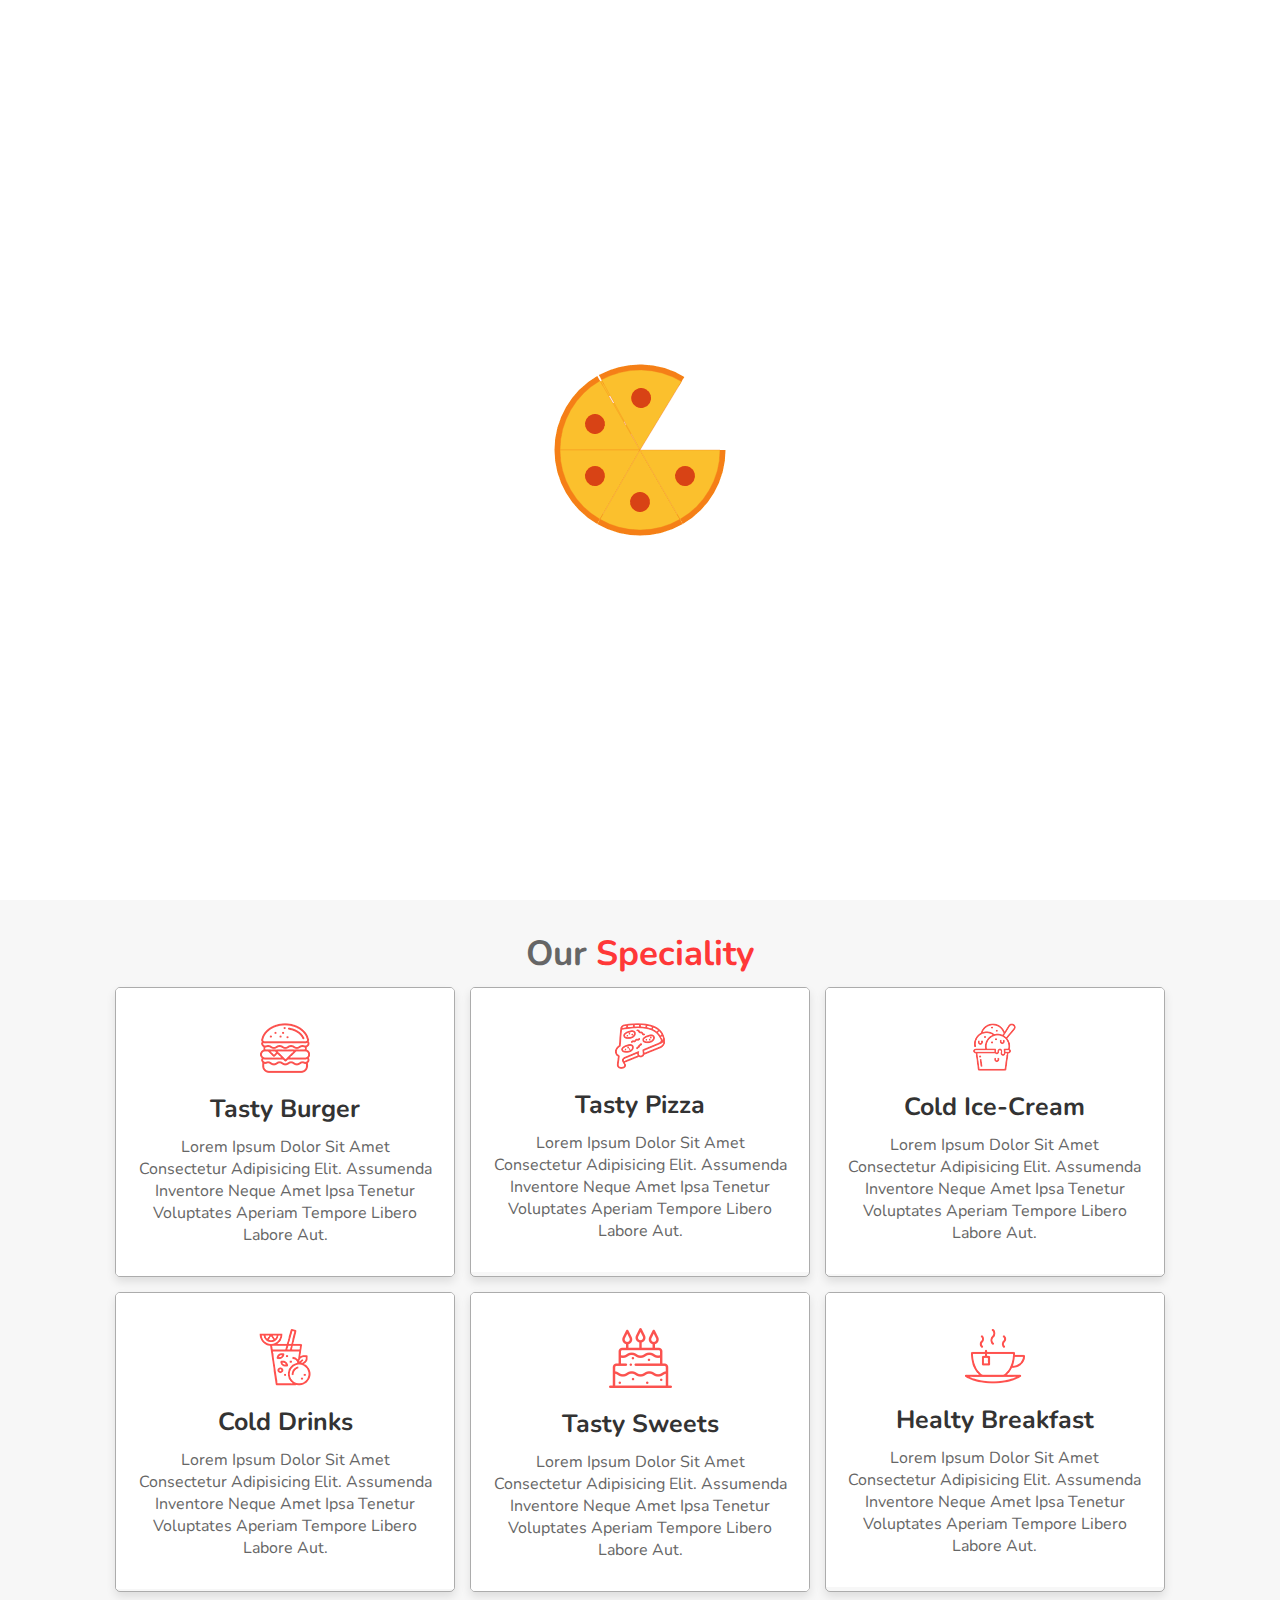
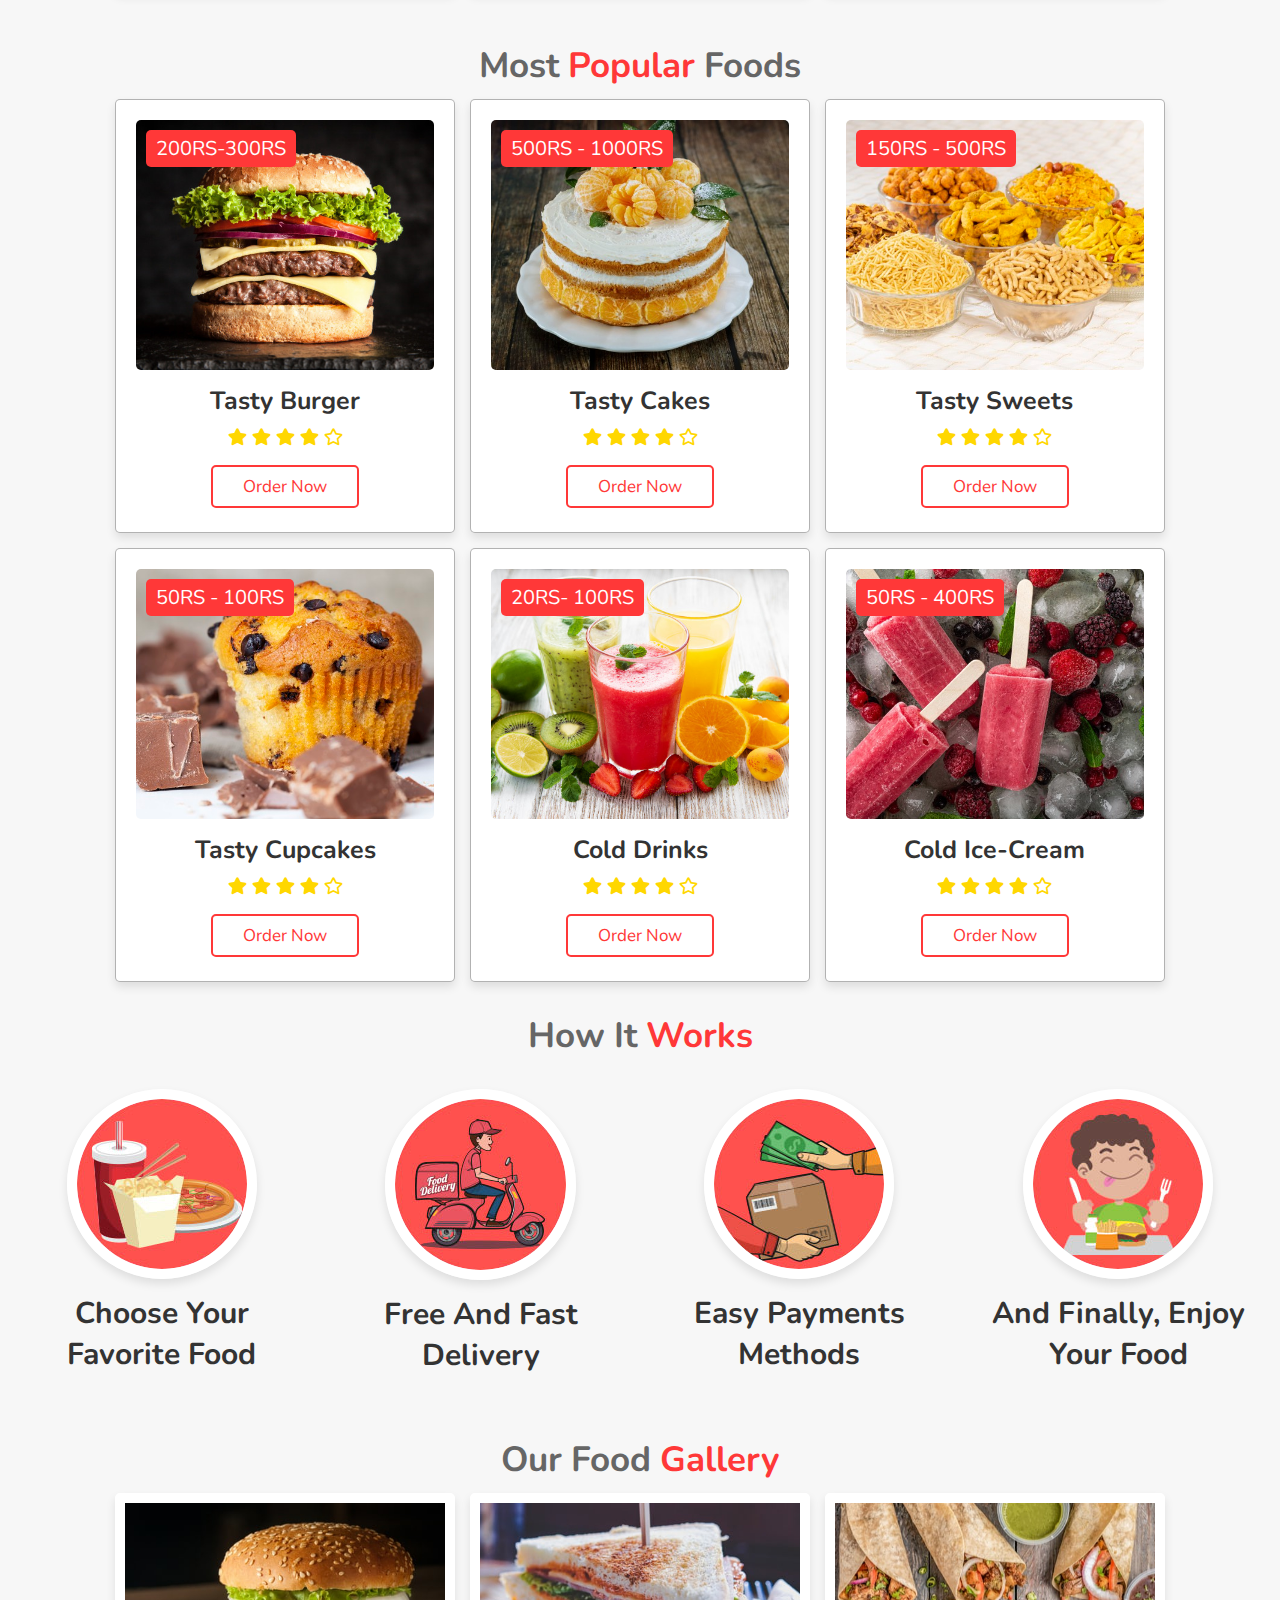
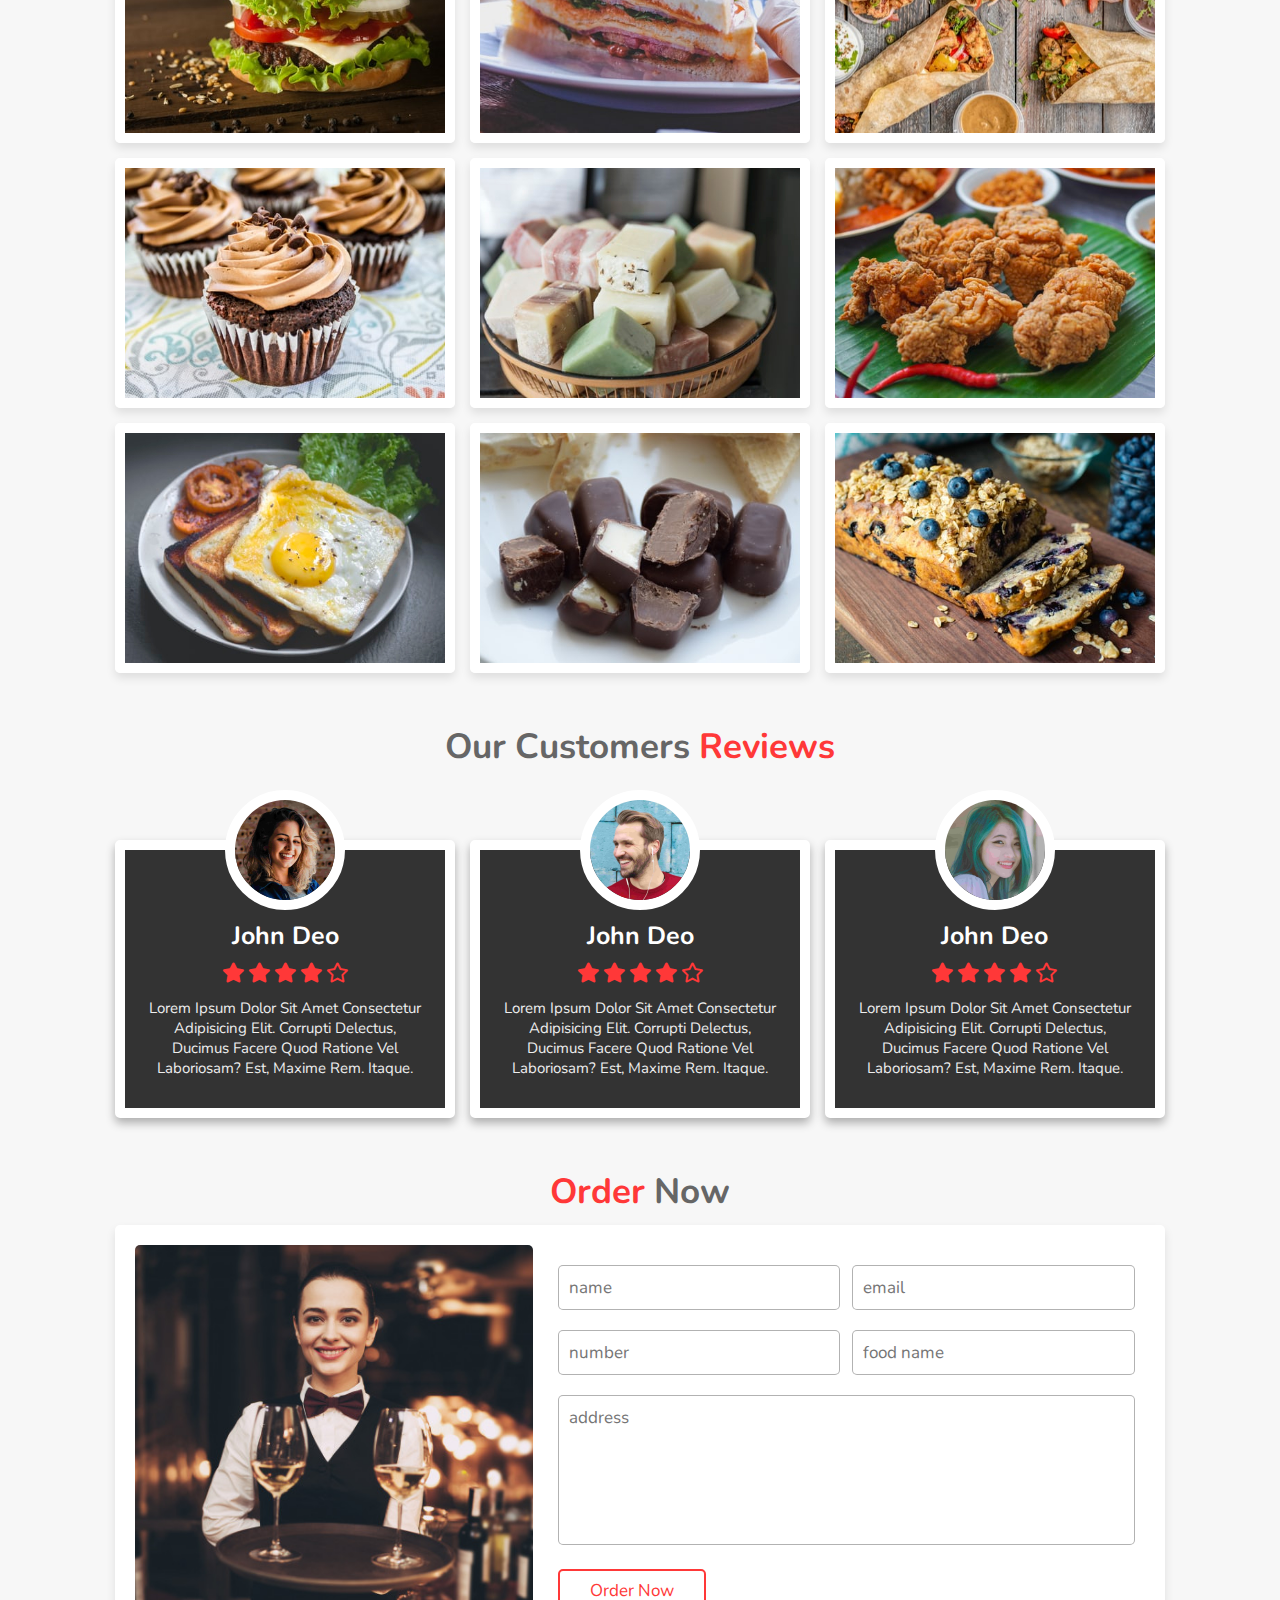
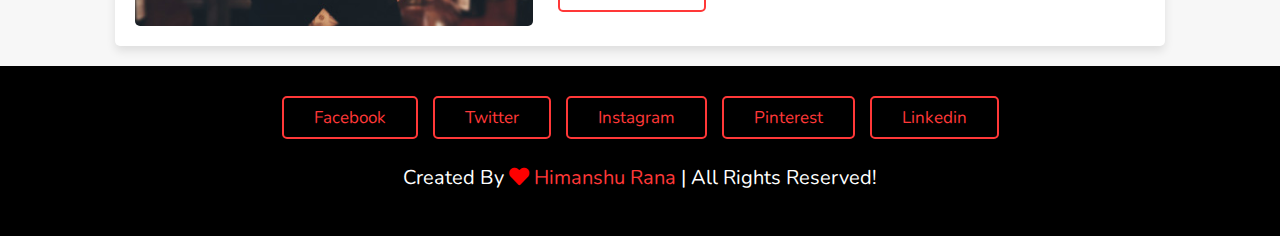
<file: index.html>
<!DOCTYPE html>
<html lang="en">
<head>
    <meta charset="UTF-8">
    <meta name="viewport" content="width=device-width, initial-scale=1.0">
    <title>Bhukkad </title>

    <!-- font awesome cdn link  -->
    <link rel="stylesheet" href="https://cdnjs.cloudflare.com/ajax/libs/font-awesome/5.15.3/css/all.min.css">

    <!-- custom css file link  -->
    <link rel="stylesheet" href="index.css">

</head>
<body>
    
<!-- header section starts  -->

<header>

    <a href="#" class="logo"><i class="fas fa-utensils"></i>food</a>

    <div id="menu-bar" class="fas fa-bars"></div>

    <nav class="navbar">
        <a href="#home">Home</a>
        <a href="#speciality">Quality</a>
        <a href="#popular">Famous</a>
        <a href="#gallery">Gallery</a>
        <a href="#review">Review</a>
        <a href="#order">Order</a>
    </nav>

</header>

<!-- header section ends -->

<!-- home section starts  -->

<section class="home" id="home">

    <div class="content">
        <h3>Delightful Food</h3>
      <p>Food, substance consisting essentially of protein, carbohydrate, fat, and other nutrients used in the body of 
          an organism to sustain growth and vital processes and to furnish energy.</p>
          
        <a href="#order" class="btn">order now</a>
    </div>

    <div class="image">
        <img src="images/dosa.png" alt="">
    </div>

</section>

<!-- home section ends -->

<!-- speciality section starts  -->

<section class="speciality" id="speciality">

    <h1 class="heading"> Our <span>speciality</span> </h1>

    <div class="box-container">

        <div class="box">
            <img class="image" src="images/s-img-1.jpg" alt="">
            <div class="content">
                <img src="images/s-1.png" alt="">
                <h3>Tasty burger</h3>
                <p>Lorem ipsum dolor sit amet consectetur adipisicing elit. Assumenda inventore neque amet ipsa tenetur voluptates aperiam tempore libero labore aut.</p>
            </div>
        </div>
        <div class="box">
            <img class="image" src="images/s-img-2.jpg" alt="">
            <div class="content">
                <img src="images/s-2.png" alt="">
                <h3>tasty pizza</h3>
                <p>Lorem ipsum dolor sit amet consectetur adipisicing elit. Assumenda inventore neque amet ipsa tenetur voluptates aperiam tempore libero labore aut.</p>
            </div>
        </div>
        <div class="box">
            <img class="image" src="images/s-img-3.jpg" alt="">
            <div class="content">
                <img src="images/s-3.png" alt="">
                <h3>cold ice-cream</h3>
                <p>Lorem ipsum dolor sit amet consectetur adipisicing elit. Assumenda inventore neque amet ipsa tenetur voluptates aperiam tempore libero labore aut.</p>
            </div>
        </div>
        <div class="box">
            <img class="image" src="images/s-img-4.jpg" alt="">
            <div class="content">
                <img src="images/s-4.png" alt="">
                <h3>cold drinks</h3>
                <p>Lorem ipsum dolor sit amet consectetur adipisicing elit. Assumenda inventore neque amet ipsa tenetur voluptates aperiam tempore libero labore aut.</p>
            </div>
        </div>
        <div class="box">
            <img class="image" src="images/s-img-5.jpg" alt="">
            <div class="content">
                <img src="images/s-5.png" alt="">
                <h3>tasty sweets</h3>
                <p>Lorem ipsum dolor sit amet consectetur adipisicing elit. Assumenda inventore neque amet ipsa tenetur voluptates aperiam tempore libero labore aut.</p>
            </div>
        </div>
        <div class="box">
            <img class="image" src="images/s-img-6.jpg" alt="">
            <div class="content">
                <img src="images/s-6.png" alt="">
                <h3>healty breakfast</h3>
                <p>Lorem ipsum dolor sit amet consectetur adipisicing elit. Assumenda inventore neque amet ipsa tenetur voluptates aperiam tempore libero labore aut.</p>
            </div>
        </div>

    </div>

</section>

<!-- speciality section ends -->

<!-- popular section starts  -->

<section class="popular" id="popular">

    <h1 class="heading"> most <span>popular</span> foods </h1>

    <div class="box-container">

        <div class="box">
            <span class="price"> 200RS-300RS</span>
            <img src="images/p-1.jpg" alt="">
            <h3>tasty burger</h3>
            <div class="stars">
                <i class="fas fa-star"></i>
                <i class="fas fa-star"></i>
                <i class="fas fa-star"></i>
                <i class="fas fa-star"></i>
                <i class="far fa-star"></i>
            </div>
            <a href="#" class="btn">order now</a>
        </div>
        <div class="box">
            <span class="price"> 500RS - 1000RS </span>
            <img src="images/p-2.jpg" alt="">
            <h3>tasty cakes</h3>
            <div class="stars">
                <i class="fas fa-star"></i>
                <i class="fas fa-star"></i>
                <i class="fas fa-star"></i>
                <i class="fas fa-star"></i>
                <i class="far fa-star"></i>
            </div>
            <a href="#" class="btn">order now</a>
        </div>
        <div class="box">
            <span class="price"> 150RS - 500RS </span>
            <img src="images/p-3.jpg" alt="">
            <h3>tasty sweets</h3>
            <div class="stars">
                <i class="fas fa-star"></i>
                <i class="fas fa-star"></i>
                <i class="fas fa-star"></i>
                <i class="fas fa-star"></i>
                <i class="far fa-star"></i>
            </div>
            <a href="#" class="btn">order now</a>
        </div>
        <div class="box">
            <span class="price"> 50RS - 100RS </span>
            <img src="images/p-4.jpg" alt="">
            <h3>tasty cupcakes</h3>
            <div class="stars">
                <i class="fas fa-star"></i>
                <i class="fas fa-star"></i>
                <i class="fas fa-star"></i>
                <i class="fas fa-star"></i>
                <i class="far fa-star"></i>
            </div>
            <a href="#" class="btn">order now</a>
        </div>
        <div class="box">
            <span class="price"> 20RS- 100RS </span>
            <img src="images/p-5.jpg" alt="">
            <h3>cold drinks</h3>
            <div class="stars">
                <i class="fas fa-star"></i>
                <i class="fas fa-star"></i>
                <i class="fas fa-star"></i>
                <i class="fas fa-star"></i>
                <i class="far fa-star"></i>
            </div>
            <a href="#" class="btn">order now</a>
        </div>
        <div class="box">
            <span class="price"> 50RS - 400RS</span>
            <img src="images/p-6.jpg" alt="">
            <h3>cold ice-cream</h3>
            <div class="stars">
                <i class="fas fa-star"></i>
                <i class="fas fa-star"></i>
                <i class="fas fa-star"></i>
                <i class="fas fa-star"></i>
                <i class="far fa-star"></i>
            </div>
            <a href="#" class="btn">order now</a>
        </div>

    </div>

</section>

<!-- popular section ends -->

<!-- steps section starts  -->

<div class="step-container">

    <h1 class="heading">how it <span>works</span></h1>

    <section class="steps">

        <div class="box">
            <img src="images/step-1.jpg" alt="">
            <h3>choose your favorite food</h3>
        </div>
        <div class="box">
            <img src="images/step-2.jpg" alt="">
            <h3>free and fast delivery</h3>
        </div>
        <div class="box">
            <img src="images/step-3.jpg" alt="">
            <h3>easy payments methods</h3>
        </div>
        <div class="box">
            <img src="images/step-4.jpg" alt="">
            <h3>and finally, enjoy your food</h3>
        </div>
    
    </section>

</div>

<!-- steps section ends -->

<!-- gallery section starts  -->

<section class="gallery" id="gallery">

    <h1 class="heading"> our food <span> gallery </span> </h1>

    <div class="box-container">

        <div class="box">
            <img src="images/g-1.jpg" alt="">
            <div class="content">
                <h3>tasty food</h3>
                <p>Lorem ipsum dolor sit, amet consectetur adipisicing elit. Deleniti, ipsum.</p>
                <a href="#" class="btn">ordern now</a>
            </div>
        </div>
        <div class="box">
            <img src="images/g-2.jpg" alt="">
            <div class="content">
                <h3>tasty food</h3>
                <p>Lorem ipsum dolor sit, amet consectetur adipisicing elit. Deleniti, ipsum.</p>
                <a href="#" class="btn">ordern now</a>
            </div>
        </div>
        <div class="box">
            <img src="images/g-3.jpg" alt="">
            <div class="content">
                <h3>tasty food</h3>
                <p>Lorem ipsum dolor sit, amet consectetur adipisicing elit. Deleniti, ipsum.</p>
                <a href="#" class="btn">ordern now</a>
            </div>
        </div>
        <div class="box">
            <img src="images/g-4.jpg" alt="">
            <div class="content">
                <h3>tasty food</h3>
                <p>Lorem ipsum dolor sit, amet consectetur adipisicing elit. Deleniti, ipsum.</p>
                <a href="#" class="btn">ordern now</a>
            </div>
        </div>
        <div class="box">
            <img src="images/g-5.jpg" alt="">
            <div class="content">
                <h3>tasty food</h3>
                <p>Lorem ipsum dolor sit, amet consectetur adipisicing elit. Deleniti, ipsum.</p>
                <a href="#" class="btn">ordern now</a>
            </div>
        </div>
        <div class="box">
            <img src="images/g-6.jpg" alt="">
            <div class="content">
                <h3>tasty food</h3>
                <p>Lorem ipsum dolor sit, amet consectetur adipisicing elit. Deleniti, ipsum.</p>
                <a href="#" class="btn">ordern now</a>
            </div>
        </div>
        <div class="box">
            <img src="images/g-7.jpg" alt="">
            <div class="content">
                <h3>tasty food</h3>
                <p>Lorem ipsum dolor sit, amet consectetur adipisicing elit. Deleniti, ipsum.</p>
                <a href="#" class="btn">ordern now</a>
            </div>
        </div>
        <div class="box">
            <img src="images/g-8.jpg" alt="">
            <div class="content">
                <h3>tasty food</h3>
                <p>Lorem ipsum dolor sit, amet consectetur adipisicing elit. Deleniti, ipsum.</p>
                <a href="#" class="btn">ordern now</a>
            </div>
        </div>
        <div class="box">
            <img src="images/g-9.jpg" alt="">
            <div class="content">
                <h3>tasty food</h3>
                <p>Lorem ipsum dolor sit, amet consectetur adipisicing elit. Deleniti, ipsum.</p>
                <a href="#" class="btn">ordern now</a>
            </div>
        </div>

    </div>

</section>

<!-- gallery section ends -->

<!-- review section starts  -->

<section class="review" id="review">

    <h1 class="heading"> our customers <span>reviews</span> </h1>

    <div class="box-container">

        <div class="box">
            <img src="images/pic1.png" alt="">
            <h3>john deo</h3>
            <div class="stars">
                <i class="fas fa-star"></i>
                <i class="fas fa-star"></i>
                <i class="fas fa-star"></i>
                <i class="fas fa-star"></i>
                <i class="far fa-star"></i>
            </div>
            <p>Lorem ipsum dolor sit amet consectetur adipisicing elit. Corrupti delectus, ducimus facere quod ratione vel laboriosam? Est, maxime rem. Itaque.</p>
        </div>
        <div class="box">
            <img src="images/pic2.png" alt="">
            <h3>john deo</h3>
            <div class="stars">
                <i class="fas fa-star"></i>
                <i class="fas fa-star"></i>
                <i class="fas fa-star"></i>
                <i class="fas fa-star"></i>
                <i class="far fa-star"></i>
            </div>
            <p>Lorem ipsum dolor sit amet consectetur adipisicing elit. Corrupti delectus, ducimus facere quod ratione vel laboriosam? Est, maxime rem. Itaque.</p>
        </div>
        <div class="box">
            <img src="images/pic3.png" alt="">
            <h3>john deo</h3>
            <div class="stars">
                <i class="fas fa-star"></i>
                <i class="fas fa-star"></i>
                <i class="fas fa-star"></i>
                <i class="fas fa-star"></i>
                <i class="far fa-star"></i>
            </div>
            <p>Lorem ipsum dolor sit amet consectetur adipisicing elit. Corrupti delectus, ducimus facere quod ratione vel laboriosam? Est, maxime rem. Itaque.</p>
        </div>

    </div>

</section>

<!-- review section ends -->

<!-- order section starts  -->

<section class="order" id="order">

    <h1 class="heading"> <span>order</span> now </h1>

    <div class="row">
        
        <div class="image">
            <img src="images/order-img.jpg" alt="">
        </div>

        <form action="">

            <div class="inputBox">
                <input type="text" placeholder="name">
                <input type="email" placeholder="email">
            </div>

            <div class="inputBox">
                <input type="number" placeholder="number">
                <input type="text" placeholder="food name">
            </div>

            <textarea placeholder="address" name="" id="" cols="30" rows="10"></textarea>

            <a href="order.html" class="btn">Order Now</a>

        </form>

    </div>

</section>

<!-- order section ends -->

<!-- footer section  -->

<section class="footer">

    <div class="share">
        <a href="https://www.facebook.com/" class="btn">facebook</a>
        <a href="https://twitter.com/" class="btn" target="blank">twitter</a>
        <a href="https://instagram.com" class="btn" target="blank">instagram</a>
        <a href="#" class="btn" target="blank">pinterest</a>
        <a href="https://linkedin.com" class="btn" target="blank">linkedin</a>
    </div>

    <h1 class="credit"> created by <i class="fa fa-heart" aria-hidden="true" style="color:red;"></i> <span> Himanshu Rana</span> | all rights reserved! </h1>

</section>

<!-- scroll top button  -->
<a href="#home" class="fas fa-angle-up" id="scroll-top"></a>

<!-- loader  -->
<div class="loader-container">
    <img src="images/loader.gif" alt="">
</div>

<!-- custom js file link  -->
<script src="index.js"></script>


</body>
</html>
</file>
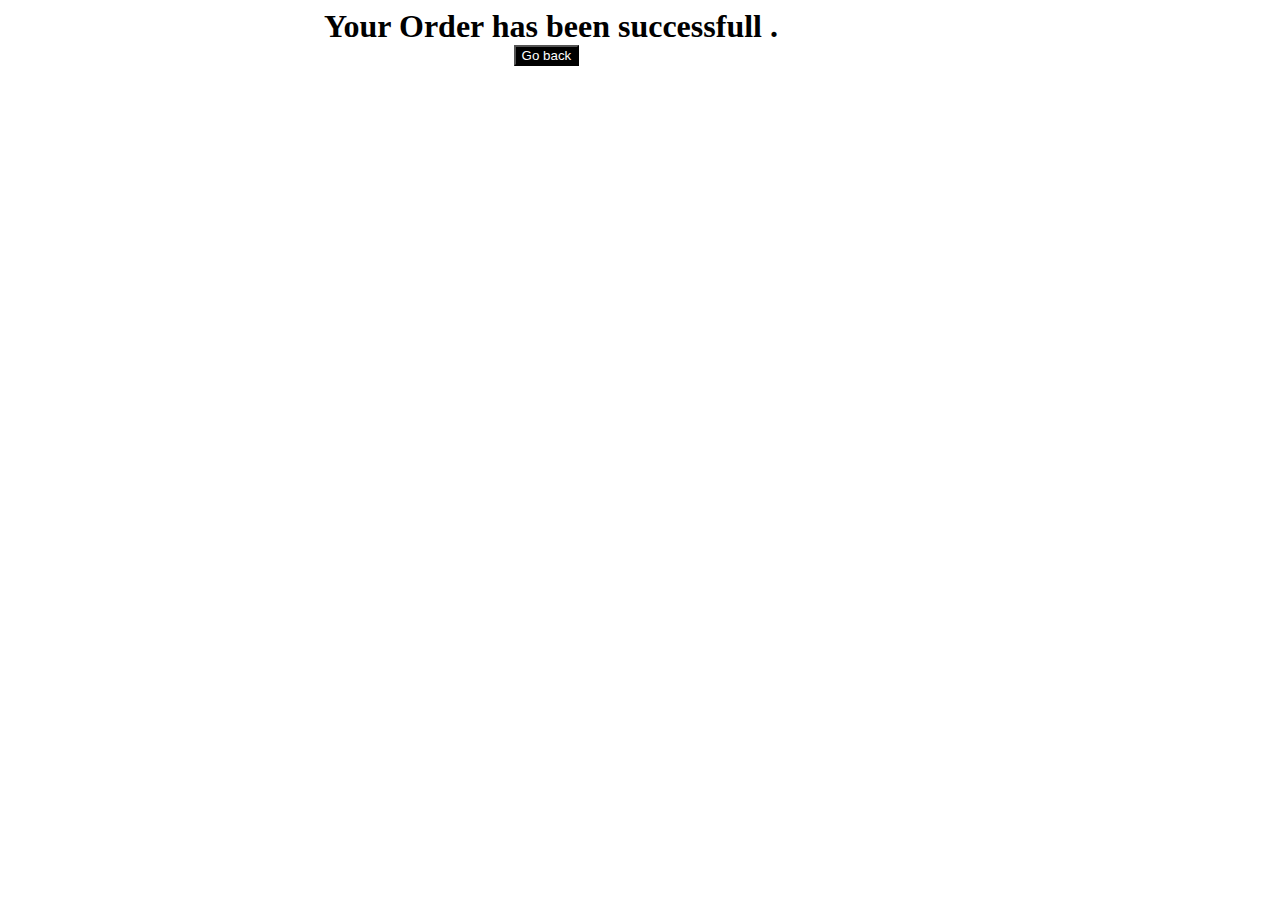
<file: order.html>
<!DOCTYPE html>
<html lang="en">
<head>
    <meta charset="UTF-8">
    <meta http-equiv="X-UA-Compatible" content="IE=edge">
    <meta name="viewport" content="width=device-width, initial-scale=1.0">
    <title>order page</title>
</head>
<body>
    <h1 style="margin:0% 25%;" >
   
        Your Order has been successfull .
    </h1>
    <a href="index.html"  style="margin: 10% 40%; "><button style=" background-color:black;color:white;">
        Go back 
    </button></a>
</body>
</html>
</file>
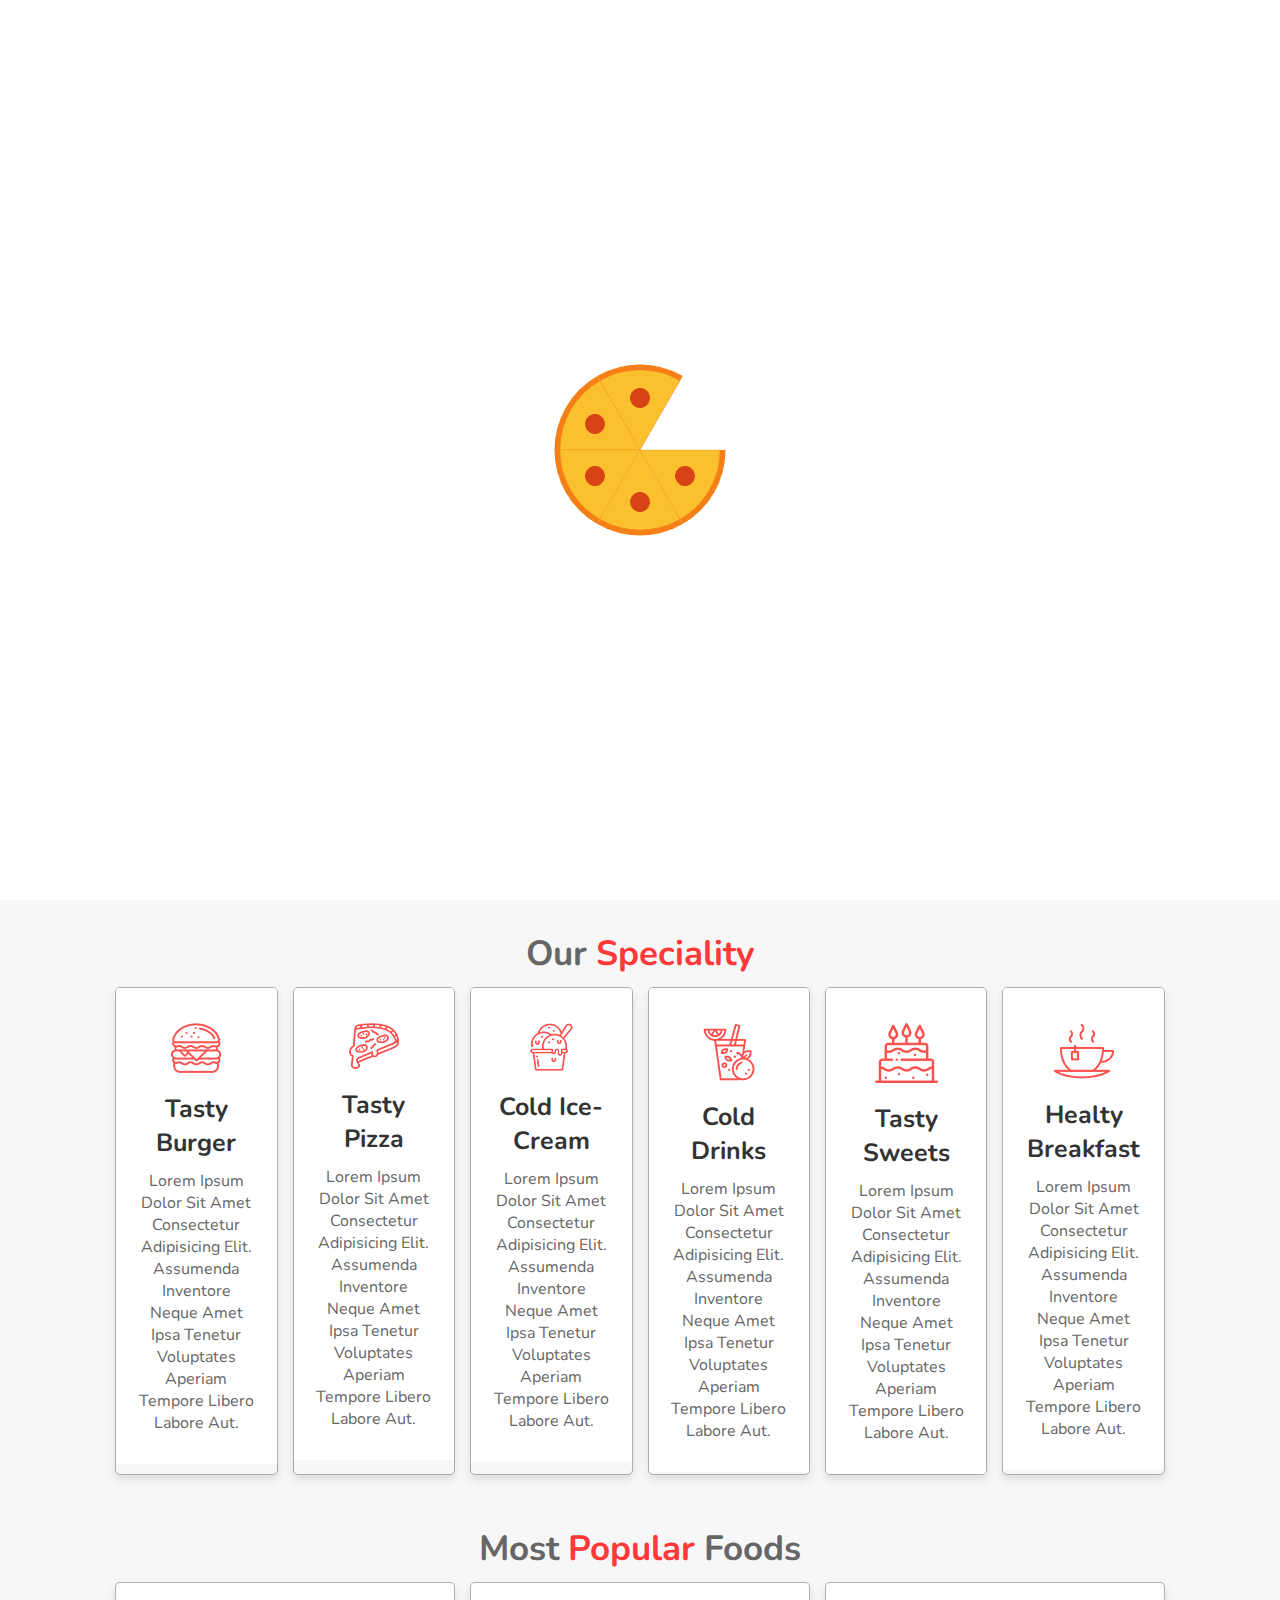
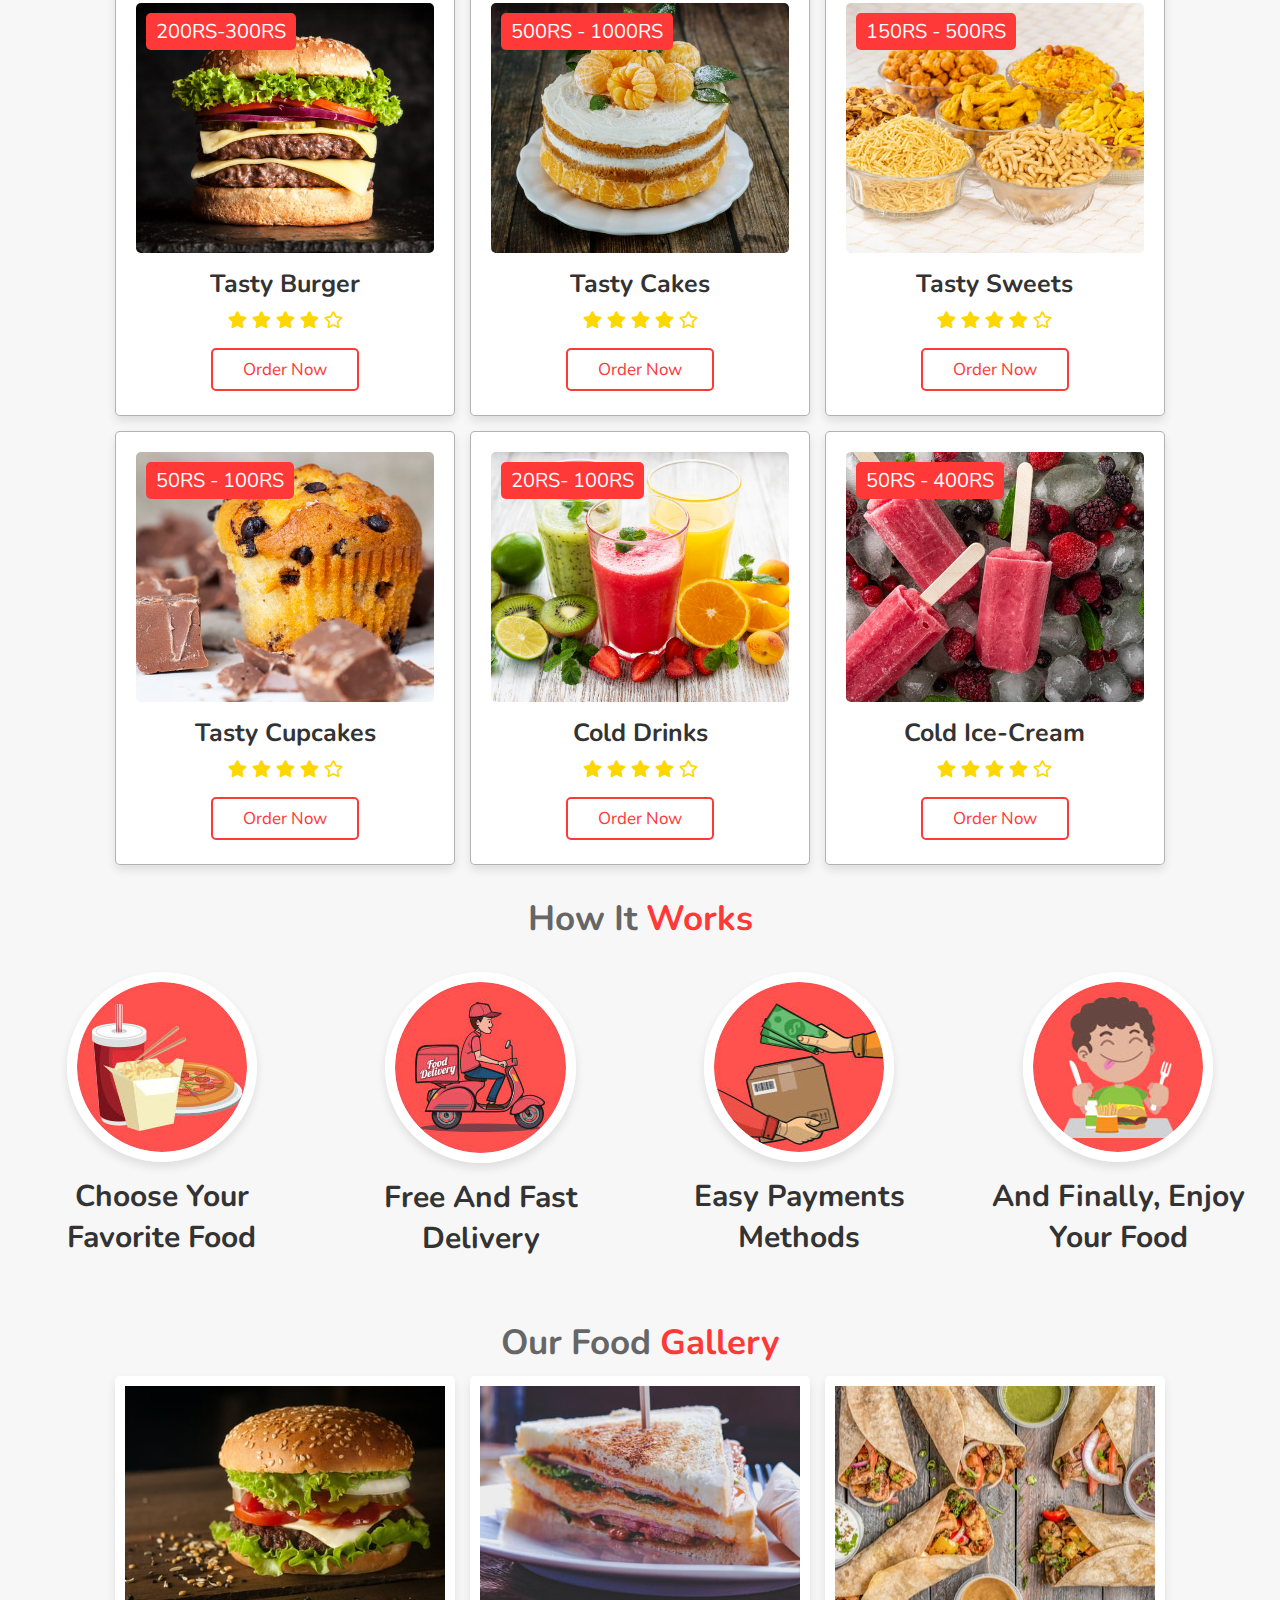
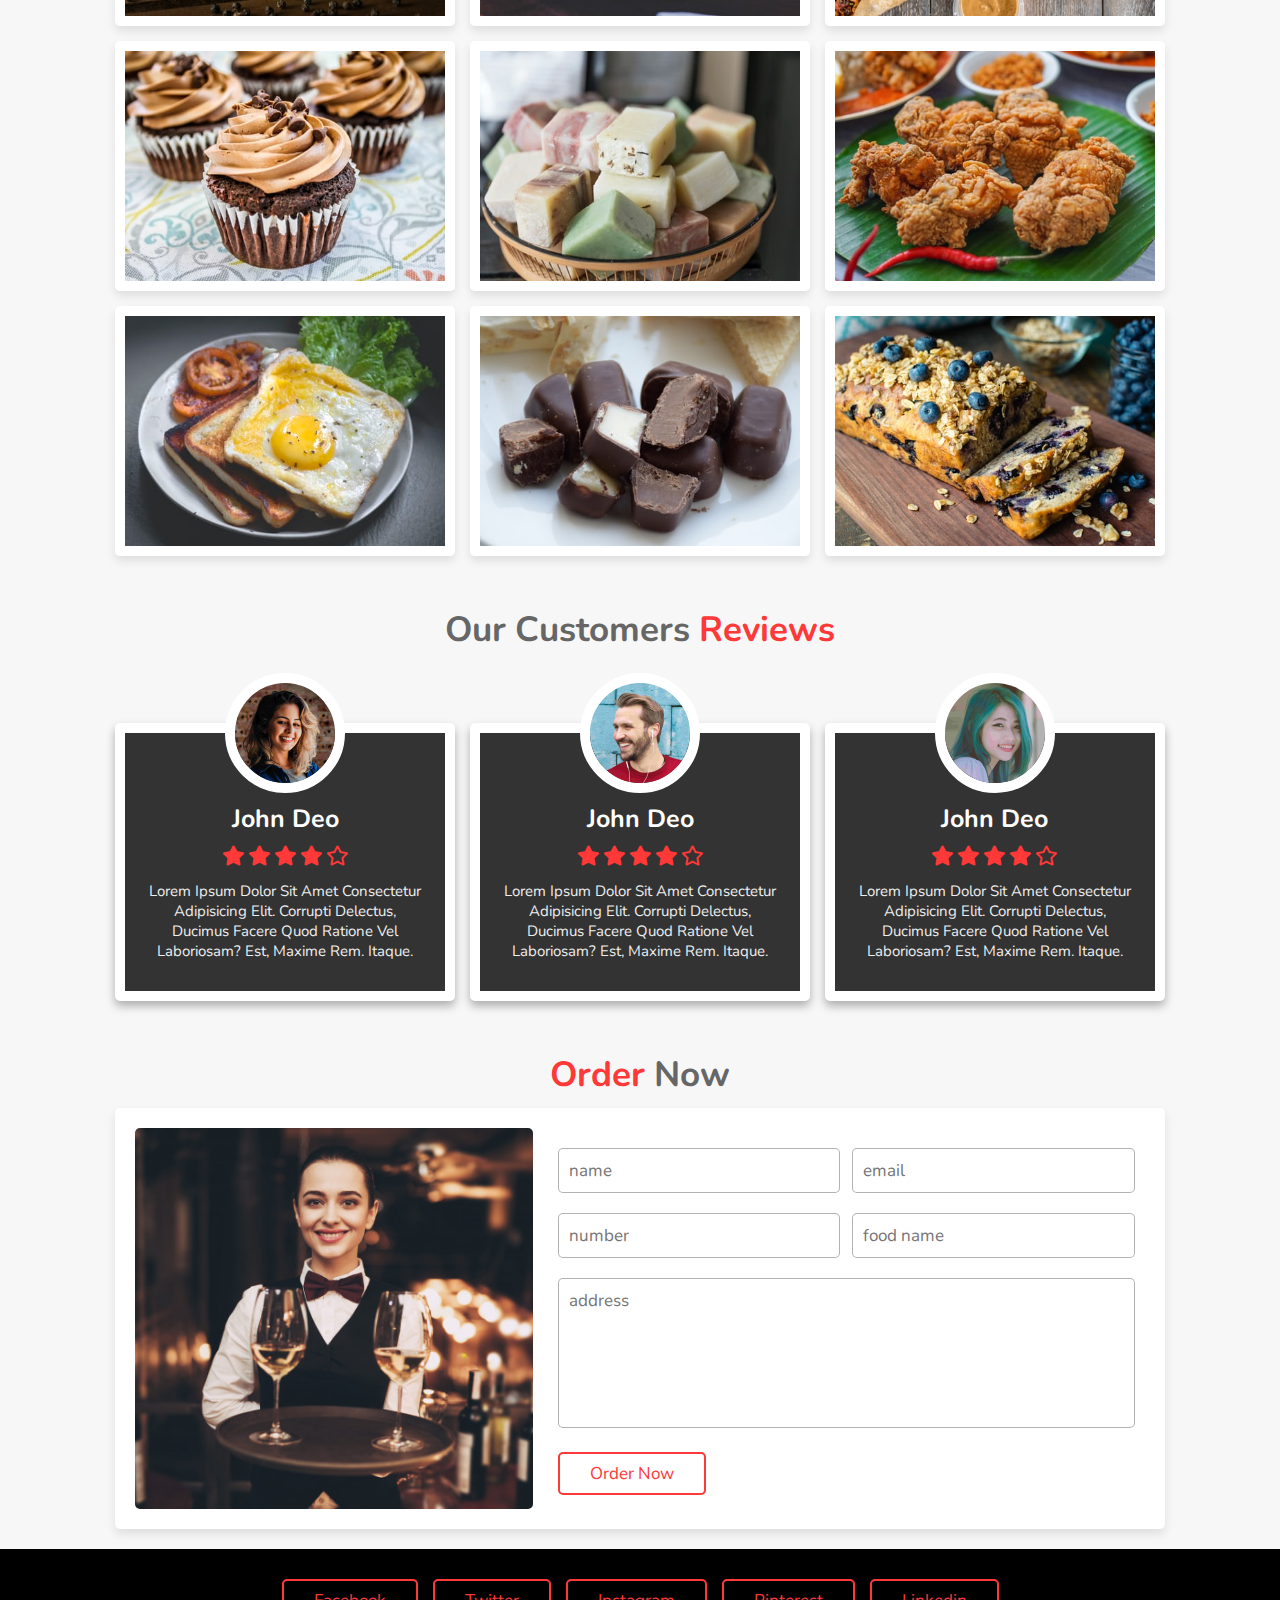
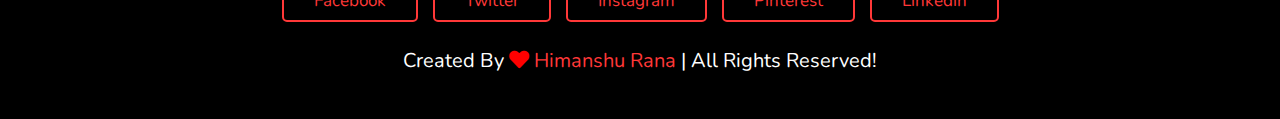
<file: project.html>
<!DOCTYPE html>
<html lang="en">
<head>
    <meta charset="UTF-8">
    <meta name="viewport" content="width=device-width, initial-scale=1.0">
    <title>Bhukkad </title>

    <!-- font awesome cdn link  -->
    <link rel="stylesheet" href="https://cdnjs.cloudflare.com/ajax/libs/font-awesome/5.15.3/css/all.min.css">

    <!-- custom css file link  -->
    <link rel="stylesheet" href="project.css">

</head>
<body>
    
<!-- header section starts  -->

<header>

    <a href="#" class="logo"><i class="fas fa-utensils"></i>food</a>

    <div id="menu-bar" class="fas fa-bars"></div>

    <nav class="navbar">
        <a href="#home">Home</a>
        <a href="#speciality">Quality</a>
        <a href="#popular">Famous</a>
        <a href="#gallery">Gallery</a>
        <a href="#review">Review</a>
        <a href="#order">Order</a>
    </nav>

</header>

<!-- header section ends -->

<!-- home section starts  -->

<section class="home" id="home">

    <div class="content">
        <h3>Delightful Food</h3>
      <p>Food, substance consisting essentially of protein, carbohydrate, fat, and other nutrients used in the body of 
          an organism to sustain growth and vital processes and to furnish energy.</p>
          
        <a href="#order" class="btn">order now</a>
    </div>

    <div class="image">
        <img src="images/dosa.png" alt="">
    </div>

</section>

<!-- home section ends -->

<!-- speciality section starts  -->

<section class="speciality" id="speciality">

    <h1 class="heading"> Our <span>speciality</span> </h1>

    <div class="box-container">

        <div class="box">
            <img class="image" src="images/s-img-1.jpg" alt="">
            <div class="content">
                <img src="images/s-1.png" alt="">
                <h3>Tasty burger</h3>
                <p>Lorem ipsum dolor sit amet consectetur adipisicing elit. Assumenda inventore neque amet ipsa tenetur voluptates aperiam tempore libero labore aut.</p>
            </div>
        </div>
        <div class="box">
            <img class="image" src="images/s-img-2.jpg" alt="">
            <div class="content">
                <img src="images/s-2.png" alt="">
                <h3>tasty pizza</h3>
                <p>Lorem ipsum dolor sit amet consectetur adipisicing elit. Assumenda inventore neque amet ipsa tenetur voluptates aperiam tempore libero labore aut.</p>
            </div>
        </div>
        <div class="box">
            <img class="image" src="images/s-img-3.jpg" alt="">
            <div class="content">
                <img src="images/s-3.png" alt="">
                <h3>cold ice-cream</h3>
                <p>Lorem ipsum dolor sit amet consectetur adipisicing elit. Assumenda inventore neque amet ipsa tenetur voluptates aperiam tempore libero labore aut.</p>
            </div>
        </div>
        <div class="box">
            <img class="image" src="images/s-img-4.jpg" alt="">
            <div class="content">
                <img src="images/s-4.png" alt="">
                <h3>cold drinks</h3>
                <p>Lorem ipsum dolor sit amet consectetur adipisicing elit. Assumenda inventore neque amet ipsa tenetur voluptates aperiam tempore libero labore aut.</p>
            </div>
        </div>
        <div class="box">
            <img class="image" src="images/s-img-5.jpg" alt="">
            <div class="content">
                <img src="images/s-5.png" alt="">
                <h3>tasty sweets</h3>
                <p>Lorem ipsum dolor sit amet consectetur adipisicing elit. Assumenda inventore neque amet ipsa tenetur voluptates aperiam tempore libero labore aut.</p>
            </div>
        </div>
        <div class="box">
            <img class="image" src="images/s-img-6.jpg" alt="">
            <div class="content">
                <img src="images/s-6.png" alt="">
                <h3>healty breakfast</h3>
                <p>Lorem ipsum dolor sit amet consectetur adipisicing elit. Assumenda inventore neque amet ipsa tenetur voluptates aperiam tempore libero labore aut.</p>
            </div>
        </div>

    </div>

</section>

<!-- speciality section ends -->

<!-- popular section starts  -->

<section class="popular" id="popular">

    <h1 class="heading"> most <span>popular</span> foods </h1>

    <div class="box-container">

        <div class="box">
            <span class="price"> 200RS-300RS</span>
            <img src="images/p-1.jpg" alt="">
            <h3>tasty burger</h3>
            <div class="stars">
                <i class="fas fa-star"></i>
                <i class="fas fa-star"></i>
                <i class="fas fa-star"></i>
                <i class="fas fa-star"></i>
                <i class="far fa-star"></i>
            </div>
            <a href="#" class="btn">order now</a>
        </div>
        <div class="box">
            <span class="price"> 500RS - 1000RS </span>
            <img src="images/p-2.jpg" alt="">
            <h3>tasty cakes</h3>
            <div class="stars">
                <i class="fas fa-star"></i>
                <i class="fas fa-star"></i>
                <i class="fas fa-star"></i>
                <i class="fas fa-star"></i>
                <i class="far fa-star"></i>
            </div>
            <a href="#" class="btn">order now</a>
        </div>
        <div class="box">
            <span class="price"> 150RS - 500RS </span>
            <img src="images/p-3.jpg" alt="">
            <h3>tasty sweets</h3>
            <div class="stars">
                <i class="fas fa-star"></i>
                <i class="fas fa-star"></i>
                <i class="fas fa-star"></i>
                <i class="fas fa-star"></i>
                <i class="far fa-star"></i>
            </div>
            <a href="#" class="btn">order now</a>
        </div>
        <div class="box">
            <span class="price"> 50RS - 100RS </span>
            <img src="images/p-4.jpg" alt="">
            <h3>tasty cupcakes</h3>
            <div class="stars">
                <i class="fas fa-star"></i>
                <i class="fas fa-star"></i>
                <i class="fas fa-star"></i>
                <i class="fas fa-star"></i>
                <i class="far fa-star"></i>
            </div>
            <a href="#" class="btn">order now</a>
        </div>
        <div class="box">
            <span class="price"> 20RS- 100RS </span>
            <img src="images/p-5.jpg" alt="">
            <h3>cold drinks</h3>
            <div class="stars">
                <i class="fas fa-star"></i>
                <i class="fas fa-star"></i>
                <i class="fas fa-star"></i>
                <i class="fas fa-star"></i>
                <i class="far fa-star"></i>
            </div>
            <a href="#" class="btn">order now</a>
        </div>
        <div class="box">
            <span class="price"> 50RS - 400RS</span>
            <img src="images/p-6.jpg" alt="">
            <h3>cold ice-cream</h3>
            <div class="stars">
                <i class="fas fa-star"></i>
                <i class="fas fa-star"></i>
                <i class="fas fa-star"></i>
                <i class="fas fa-star"></i>
                <i class="far fa-star"></i>
            </div>
            <a href="#" class="btn">order now</a>
        </div>

    </div>

</section>

<!-- popular section ends -->

<!-- steps section starts  -->

<div class="step-container">

    <h1 class="heading">how it <span>works</span></h1>

    <section class="steps">

        <div class="box">
            <img src="images/step-1.jpg" alt="">
            <h3>choose your favorite food</h3>
        </div>
        <div class="box">
            <img src="images/step-2.jpg" alt="">
            <h3>free and fast delivery</h3>
        </div>
        <div class="box">
            <img src="images/step-3.jpg" alt="">
            <h3>easy payments methods</h3>
        </div>
        <div class="box">
            <img src="images/step-4.jpg" alt="">
            <h3>and finally, enjoy your food</h3>
        </div>
    
    </section>

</div>

<!-- steps section ends -->

<!-- gallery section starts  -->

<section class="gallery" id="gallery">

    <h1 class="heading"> our food <span> gallery </span> </h1>

    <div class="box-container">

        <div class="box">
            <img src="images/g-1.jpg" alt="">
            <div class="content">
                <h3>tasty food</h3>
                <p>Lorem ipsum dolor sit, amet consectetur adipisicing elit. Deleniti, ipsum.</p>
                <a href="#" class="btn">ordern now</a>
            </div>
        </div>
        <div class="box">
            <img src="images/g-2.jpg" alt="">
            <div class="content">
                <h3>tasty food</h3>
                <p>Lorem ipsum dolor sit, amet consectetur adipisicing elit. Deleniti, ipsum.</p>
                <a href="#" class="btn">ordern now</a>
            </div>
        </div>
        <div class="box">
            <img src="images/g-3.jpg" alt="">
            <div class="content">
                <h3>tasty food</h3>
                <p>Lorem ipsum dolor sit, amet consectetur adipisicing elit. Deleniti, ipsum.</p>
                <a href="#" class="btn">ordern now</a>
            </div>
        </div>
        <div class="box">
            <img src="images/g-4.jpg" alt="">
            <div class="content">
                <h3>tasty food</h3>
                <p>Lorem ipsum dolor sit, amet consectetur adipisicing elit. Deleniti, ipsum.</p>
                <a href="#" class="btn">ordern now</a>
            </div>
        </div>
        <div class="box">
            <img src="images/g-5.jpg" alt="">
            <div class="content">
                <h3>tasty food</h3>
                <p>Lorem ipsum dolor sit, amet consectetur adipisicing elit. Deleniti, ipsum.</p>
                <a href="#" class="btn">ordern now</a>
            </div>
        </div>
        <div class="box">
            <img src="images/g-6.jpg" alt="">
            <div class="content">
                <h3>tasty food</h3>
                <p>Lorem ipsum dolor sit, amet consectetur adipisicing elit. Deleniti, ipsum.</p>
                <a href="#" class="btn">ordern now</a>
            </div>
        </div>
        <div class="box">
            <img src="images/g-7.jpg" alt="">
            <div class="content">
                <h3>tasty food</h3>
                <p>Lorem ipsum dolor sit, amet consectetur adipisicing elit. Deleniti, ipsum.</p>
                <a href="#" class="btn">ordern now</a>
            </div>
        </div>
        <div class="box">
            <img src="images/g-8.jpg" alt="">
            <div class="content">
                <h3>tasty food</h3>
                <p>Lorem ipsum dolor sit, amet consectetur adipisicing elit. Deleniti, ipsum.</p>
                <a href="#" class="btn">ordern now</a>
            </div>
        </div>
        <div class="box">
            <img src="images/g-9.jpg" alt="">
            <div class="content">
                <h3>tasty food</h3>
                <p>Lorem ipsum dolor sit, amet consectetur adipisicing elit. Deleniti, ipsum.</p>
                <a href="#" class="btn">ordern now</a>
            </div>
        </div>

    </div>

</section>

<!-- gallery section ends -->

<!-- review section starts  -->

<section class="review" id="review">

    <h1 class="heading"> our customers <span>reviews</span> </h1>

    <div class="box-container">

        <div class="box">
            <img src="images/pic1.png" alt="">
            <h3>john deo</h3>
            <div class="stars">
                <i class="fas fa-star"></i>
                <i class="fas fa-star"></i>
                <i class="fas fa-star"></i>
                <i class="fas fa-star"></i>
                <i class="far fa-star"></i>
            </div>
            <p>Lorem ipsum dolor sit amet consectetur adipisicing elit. Corrupti delectus, ducimus facere quod ratione vel laboriosam? Est, maxime rem. Itaque.</p>
        </div>
        <div class="box">
            <img src="images/pic2.png" alt="">
            <h3>john deo</h3>
            <div class="stars">
                <i class="fas fa-star"></i>
                <i class="fas fa-star"></i>
                <i class="fas fa-star"></i>
                <i class="fas fa-star"></i>
                <i class="far fa-star"></i>
            </div>
            <p>Lorem ipsum dolor sit amet consectetur adipisicing elit. Corrupti delectus, ducimus facere quod ratione vel laboriosam? Est, maxime rem. Itaque.</p>
        </div>
        <div class="box">
            <img src="images/pic3.png" alt="">
            <h3>john deo</h3>
            <div class="stars">
                <i class="fas fa-star"></i>
                <i class="fas fa-star"></i>
                <i class="fas fa-star"></i>
                <i class="fas fa-star"></i>
                <i class="far fa-star"></i>
            </div>
            <p>Lorem ipsum dolor sit amet consectetur adipisicing elit. Corrupti delectus, ducimus facere quod ratione vel laboriosam? Est, maxime rem. Itaque.</p>
        </div>

    </div>

</section>

<!-- review section ends -->

<!-- order section starts  -->

<section class="order" id="order">

    <h1 class="heading"> <span>order</span> now </h1>

    <div class="row">
        
        <div class="image">
            <img src="images/order-img.jpg" alt="">
        </div>

        <form action="">

            <div class="inputBox">
                <input type="text" placeholder="name">
                <input type="email" placeholder="email">
            </div>

            <div class="inputBox">
                <input type="number" placeholder="number">
                <input type="text" placeholder="food name">
            </div>

            <textarea placeholder="address" name="" id="" cols="30" rows="10"></textarea>

            <a href="order.html" class="btn">Order Now</a>

        </form>

    </div>

</section>

<!-- order section ends -->

<!-- footer section  -->

<section class="footer">

    <div class="share">
        <a href="https://www.facebook.com/" class="btn">facebook</a>
        <a href="https://twitter.com/" class="btn" target="blank">twitter</a>
        <a href="https://instagram.com" class="btn" target="blank">instagram</a>
        <a href="#" class="btn" target="blank">pinterest</a>
        <a href="https://linkedin.com" class="btn" target="blank">linkedin</a>
    </div>

    <h1 class="credit"> created by <i class="fa fa-heart" aria-hidden="true" style="color:red;"></i> <span> Himanshu Rana</span> | all rights reserved! </h1>

</section>

<!-- scroll top button  -->
<a href="#home" class="fas fa-angle-up" id="scroll-top"></a>

<!-- loader  -->
<div class="loader-container">
    <img src="images/loader.gif" alt="">
</div>

<!-- custom js file link  -->
<script src="project.js"></script>


</body>
</html>
</file>
<file: index.css>
@import url('https://fonts.googleapis.com/css2?family=Nunito:wght@200;300;400;600;700&display=swap');

:root{
  --red:#ff3838;
}

*{
  font-family: 'Nunito', sans-serif;
  margin:0; padding:0;
  box-sizing: border-box;
  outline: none; border:none;
  text-decoration: none;
  text-transform: capitalize;
  transition:all .2s linear;
}

*::selection{
  background:var(--red);
  color:#fff;
}

html{
  font-size: 62.5%;
  overflow-x: hidden;
  scroll-behavior: smooth;
  scroll-padding-top: 6rem;
}

body{
  background:#f7f7f7;
}

section{
  padding:2rem 9%;
}

.heading{
  text-align: center;
  font-size: 3.5rem;
  padding:1rem;
  color:#666;
}

.heading span{
  color:var(--red);
}

.btn{
  display: inline-block;
  padding:.8rem 3rem;
  border:.2rem solid var(--red);
  color:var(--red);
  cursor: pointer;
  font-size: 1.7rem;
  border-radius: .5rem;
  position: relative;
  overflow: hidden;
  z-index: 0;
  margin-top: 1rem;
}

.btn::before{
  content: '';
  position: absolute;
  top:0; right: 0;
  width:0%;
  height:100%;
  background:var(--red);
  transition: .3s linear;
  z-index: -1;
}

.btn:hover::before{
  width:100%;
  left: 0;
}

.btn:hover{
  color:#fff;
}

header{
  position: fixed;
  top:0; left: 0; right:0;
  z-index: 1000;
  display: flex;
  align-items: center;
  justify-content: space-between;
  background:rgb(44, 42, 42);
  padding:2rem 9%;
  box-shadow: 0 .5rem 1rem rgba(0,0,0,.1);
}

header .logo{
  font-size: 2.5rem;
  font-weight: bolder;
  color:#666;
}

header .logo i{
  padding-right: .5rem;
  color:var(--red);
}

header .navbar a{
  font-size: 2rem;
  margin-left: 2rem;
  color:#666;
}

header .navbar a:hover{
  color:var(--red);
}

#menu-bar{
  font-size: 3rem;
  cursor: pointer;
  color:#666;
  border:.1rem solid #666;
  border-radius: .3rem;
  padding:.5rem 1.5rem;
  display: none;
}

.home{
  display: flex;
  flex-wrap: wrap;
  gap:1.5rem;
  min-height: 100vh;
  align-items: center;
  background:url(../images/home-bg.jpg) no-repeat;
  background-size: cover;
  background-position: center;
}

.home .content{
  flex:1 1 40rem;
  padding-top: 6.5rem;
}

.home .image{
  flex:1 1 40rem;
}

.home .image img{
  width:100%;
  padding:1rem;
  animation:float 3s linear infinite;
}

@keyframes float{
  0%, 100%{
    transform: translateY(0rem);
  }
  50%{
    transform: translateY(3rem);
  }
}

.home .content h3{
  font-size: 5rem;
  color:#333;
}

.home .content p{
  font-size: 1.7rem;
  color:#666;
  padding:1rem 0;
}

.speciality .box-container{
  display: flex;
  flex-wrap: wrap;
  gap:1.5rem;
}

.speciality .box-container .box{
  flex:1 1 30rem;
  position: relative;
  overflow: hidden;
  box-shadow: 0 .5rem 1rem rgba(0,0,0,.1);
  border:.1rem solid rgba(0,0,0,.3);
  cursor: pointer;
  border-radius: .5rem;
}

.speciality .box-container .box .image{
  height:100%;
  width:100%;
  object-fit: cover;
  position: absolute;
  top:-100%; left:0;
}

.speciality .box-container .box .content{
  text-align: center;
  background:#fff;
  padding:2rem;
}

.speciality .box-container .box .content img{
  margin:1.5rem 0;
}

.speciality .box-container .box .content h3{
  font-size: 2.5rem;
  color:#333;
}

.speciality .box-container .box .content p{
  font-size: 1.6rem;
  color:#666;
  padding:1rem 0;
}

.speciality .box-container .box:hover .image{
  top:0;
}

.speciality .box-container .box:hover .content{
  transform: translateY(100%);
}

.popular .box-container{
  display: flex;
  flex-wrap: wrap;
  gap:1.5rem;
}

.popular .box-container .box{
  padding:2rem;
  background:#fff;
  box-shadow: 0 .5rem 1rem rgba(0,0,0,.1);
  border:.1rem solid rgba(0,0,0,.3);
  border-radius: .5rem;
  text-align: center;
  flex:1 1 30rem;
  position: relative;
}

.popular .box-container .box img{
  height:25rem;
  object-fit: cover;
  width:100%;
  border-radius: .5rem;
}

.popular .box-container .box .price{
  position: absolute;
  top:3rem; left:3rem;
  background:var(--red);
  color:#fff;
  font-size: 2rem;
  padding:.5rem 1rem;
  border-radius: .5rem;
}

.popular .box-container .box h3{
  color:#333;
  font-size: 2.5rem;
  padding-top: 1rem;
}

.popular .box-container .box .stars i{
  color:gold;
  font-size: 1.7rem;
  padding:1rem .1rem;
}

.steps{
  display: flex;
  flex-wrap: wrap;
  gap:1.5rem;
  padding:1rem;
}

.steps .box{
  flex:1 1 25rem;
  padding:1rem;
  text-align: center;
}

.steps .box img{
  border-radius: 50%;
  border:1rem solid #fff;
  box-shadow: 0 .5rem 1rem rgba(0,0,0,.1);
}

.steps .box h3{
  font-size: 3rem;
  color:#333;
  padding:1rem;
}

.gallery .box-container{
  display: flex;
  flex-wrap: wrap;
  gap:1.5rem;
}

.gallery .box-container .box{
  height:25rem;
  flex:1 1 30rem;
  border:1rem solid #fff;
  box-shadow: 0 .5rem 1rem rgba(0,0,0,.1);
  border-radius: .5rem;
  position: relative;
  overflow: hidden;
}

.gallery .box-container .box img{
  height:100%;
  width:100%;
  object-fit: cover;
}

.gallery .box-container .box .content{
  position: absolute;
  top:-100%; left:0;
  height: 100%;
  width:100%;
  background:rgba(255,255,255,.9);
  padding:2rem;
  padding-top: 5rem;
  text-align: center;
}

.gallery .box-container .box .content h3{
  font-size: 2.5rem;
  color:#333;
}

.gallery .box-container .box .content p{
  font-size: 1.5rem;
  color:#666;
  padding:1rem 0;
}

.gallery .box-container .box:hover .content{
  top:0;
}

.review .box-container{
  display: flex;
  flex-wrap: wrap;
  gap:1.5rem;
}

.review .box-container .box{
  text-align: center;
  padding:2rem;
  border:1rem solid #fff;
  box-shadow: 0 .5rem 1rem rgba(0,0,0,.3);
  border-radius: .5rem;
  flex:1 1 30rem;
  background:#333;
  margin-top: 6rem;
}

.review .box-container .box img{
  height: 12rem;
  width:12rem;
  border-radius: 50%;
  border:1rem solid #fff;
  margin-top: -8rem;
  object-fit: cover;
}

.review .box-container .box h3{
  font-size: 2.5rem;
  color:#fff;
  padding:.5rem 0;
}

.review .box-container .box .stars i{
  font-size: 2rem;
  color:var(--red);
  padding:.5rem 0;
}

.review .box-container .box p{
  font-size: 1.5rem;
  color:#eee;
  padding:1rem 0;
}

.order .row{
  padding:2rem;
  box-shadow: 0 .5rem 1rem rgba(0,0,0,.1);
  background:#fff;
  display: flex;
  flex-wrap: wrap;
  gap:1.5rem;
  border-radius: .5rem;
}

.order .row .image{
  flex:1 1 30rem;
}

.order .row .image img{
  height: 100%;
  width:100%;
  object-fit: cover;
  border-radius: .5rem;
}

.order .row form{
  flex:1 1 50rem;
  padding:1rem;
}

.order .row form .inputBox{
  display: flex;
  justify-content: space-between;
  flex-wrap: wrap;
}

.order .row form .inputBox input, .order .row form textarea{
  padding:1rem;
  margin:1rem 0;
  font-size: 1.7rem;
  color:#333;
  text-transform: none;
  border:.1rem solid rgba(0,0,0,.3);
  border-radius: .5rem;
  width:49%;
}

.order .row form textarea{
  width:100%;
  resize: none;
  height:15rem;
}

.order .row form .btn{
  background:none;
}

.order .row form .btn:hover{
  background:var(--red);
}

.footer{
  background:#000;
  text-align: center;
}

.footer .share{
  display: flex;
  gap:1.5rem;
  justify-content: center;
  flex-wrap: wrap;
}

.footer .credit{
  padding:2.5rem 1rem;
  color:#fff;
  font-weight: normal;
  font-size: 2rem;
}

.footer .credit span{
  color:var(--red);
}

#scroll-top{
  position: fixed;
  top:-120%;
  right:2rem;
  padding:.5rem 1.5rem;
  font-size: 4rem;
  background:var(--red);
  color:#fff;
  border-radius: .5rem;
  transition: 1s linear;
  z-index: 1000;
}

#scroll-top.active{
  top:calc(100% - 12rem)
}

.loader-container{
  position: fixed;
  top:0; left:0;
  z-index: 10000;
  background:#fff;
  display: flex;
  align-items: center;
  justify-content: center;
  height:100%;
  width:100%;
}

.loader-container.fade-out{
  top:-120%;
}














/* media queries  */

@media(max-width:991px){

  html{
    font-size: 55%;
  }

  header{
    padding:2rem;
  }

  section{
    padding:2rem;
  }

}

@media(max-width:768px){

  #menu-bar{
    display: initial;
  }

  header .navbar{
    position: absolute;
    top:100%; left: 0; right:0;
    background: #f7f7f7;
    border-top: .1rem solid rgba(0,0,0,.1);
    clip-path: polygon(0 0, 100% 0, 100% 0, 0 0);
  }

  header .navbar.active{
    clip-path: polygon(0 0, 100% 0, 100% 100%, 0% 100%);
  }

  header .navbar a{
    margin: 1.5rem;
    padding:1.5rem;
    display: block;
    border:.2rem solid rgba(0,0,0,.1);
    border-left:.5rem solid var(--red);
    background:#fff;
  }

}

@media(max-width:450px){

  html{
    font-size: 50%;
  }

  .order .row form .inputBox input{
    width:100%;
  }

}
</file>
<file: project.css>
@import url('https://fonts.googleapis.com/css2?family=Nunito:wght@200;300;400;600;700&display=swap');

:root{
  --red:#ff3838;
}

*{
  font-family: 'Nunito', sans-serif;
  margin:0; padding:0;
  box-sizing: border-box;
  outline: none; border:none;
  text-decoration: none;
  text-transform: capitalize;
  transition:all .2s linear;
}

*::selection{
  background:var(--red);
  color:#fff;
}

html{
  font-size: 62.5%;
  overflow-x: hidden;
  scroll-behavior: smooth;
  scroll-padding-top: 6rem;
}

body{
  background:#f7f7f7;
}

section{
  padding:2rem 9%;
}

.heading{
  text-align: center;
  font-size: 3.5rem;
  padding:1rem;
  color:#666;
}

.heading span{
  color:var(--red);
}

.btn{
  display: inline-block;
  padding:.8rem 3rem;
  border:.2rem solid var(--red);
  color:var(--red);
  cursor: pointer;
  font-size: 1.7rem;
  border-radius: .5rem;
  position: relative;
  overflow: hidden;
  z-index: 0;
  margin-top: 1rem;
}

.btn::before{
  content: '';
  position: absolute;
  top:0; right: 0;
  width:0%;
  height:100%;
  background:var(--red);
  transition: .3s linear;
  z-index: -1;
}

.btn:hover::before{
  width:100%;
  left: 0;
}

.btn:hover{
  color:#fff;
}

header{
  position: fixed;
  top:0; left: 0; right:0;
  z-index: 1000;
  display: flex;
  align-items: center;
  justify-content: space-between;
  background:rgb(44, 42, 42);
  padding:2rem 9%;
  box-shadow: 0 .5rem 1rem rgba(0,0,0,.1);
}

header .logo{
  font-size: 2.5rem;
  font-weight: bolder;
  color:#666;
}

header .logo i{
  padding-right: .5rem;
  color:var(--red);
}

header .navbar a{
  font-size: 2rem;
  margin-left: 2rem;
  color:#666;
}

header .navbar a:hover{
  color:var(--red);
}

#menu-bar{
  font-size: 3rem;
  cursor: pointer;
  color:#666;
  border:.1rem solid #666;
  border-radius: .3rem;
  padding:.5rem 1.5rem;
  display: none;
}

.home{
  display: flex;
  flex-wrap: wrap;
  gap:1.5rem;
  min-height: 100vh;
  align-items: center;
  background:url(../images/home-bg.jpg) no-repeat;
  background-size: cover;
  background-position: center;
}

.home .content{
  flex:1 1 40rem;
  padding-top: 6.5rem;
}

.home .image{
  flex:1 1 40rem;
}

.home .image img{
  width:100%;
  padding:1rem;
  animation:float 3s linear infinite;
}

@keyframes float{
  0%, 100%{
    transform: translateY(0rem);
  }
  50%{
    transform: translateY(3rem);
  }
}

.home .content h3{
  font-size: 5rem;
  color:#333;
}

.home .content p{
  font-size: 1.7rem;
  color:#666;
  padding:1rem 0;
}

.speciality .box-container{
  display: flex;
  flex-wrap: wrap;
  gap:1.5rem;
}

.speciality .box-container .box{
  flex:1 1;
  position: relative;
  overflow: hidden;
  box-shadow: 0 .5rem 1rem rgba(0,0,0,.1);
  border:.1rem solid rgba(0,0,0,.3);
  cursor: pointer;
  border-radius: .5rem;
}

.speciality .box-container .box .image{
  height:100%;
  width:100%;
  object-fit: cover;
  position: absolute;
  top:-100%; left:0;
}

.speciality .box-container .box .content{
  text-align: center;
  background:#fff;
  padding:2rem;
}

.speciality .box-container .box .content img{
  margin:1.5rem 0;
}

.speciality .box-container .box .content h3{
  font-size: 2.5rem;
  color:#333;
}

.speciality .box-container .box .content p{
  font-size: 1.6rem;
  color:#666;
  padding:1rem 0;
}

.speciality .box-container .box:hover .image{
  top:0;
}

.speciality .box-container .box:hover .content{
  transform: translateY(100%);
}

.popular .box-container{
  display: flex;
  flex-wrap: wrap;
  gap:1.5rem;
}

.popular .box-container .box{
  padding:2rem;
  background:#fff;
  box-shadow: 0 .5rem 1rem rgba(0,0,0,.1);
  border:.1rem solid rgba(0,0,0,.3);
  border-radius: .5rem;
  text-align: center;
  flex:1 1 30rem;
  position: relative;
}

.popular .box-container .box img{
  height:25rem;
  object-fit: cover;
  width:100%;
  border-radius: .5rem;
}

.popular .box-container .box .price{
  position: absolute;
  top:3rem; left:3rem;
  background:var(--red);
  color:#fff;
  font-size: 2rem;
  padding:.5rem 1rem;
  border-radius: .5rem;
}

.popular .box-container .box h3{
  color:#333;
  font-size: 2.5rem;
  padding-top: 1rem;
}

.popular .box-container .box .stars i{
  color:gold;
  font-size: 1.7rem;
  padding:1rem .1rem;
}

.steps{
  display: flex;
  flex-wrap: wrap;
  gap:1.5rem;
  padding:1rem;
}

.steps .box{
  flex:1 1 25rem;
  padding:1rem;
  text-align: center;
}

.steps .box img{
  border-radius: 50%;
  border:1rem solid #fff;
  box-shadow: 0 .5rem 1rem rgba(0,0,0,.1);
}

.steps .box h3{
  font-size: 3rem;
  color:#333;
  padding:1rem;
}

.gallery .box-container{
  display: flex;
  flex-wrap: wrap;
  gap:1.5rem;
}

.gallery .box-container .box{
  height:25rem;
  flex:1 1 30rem;
  border:1rem solid #fff;
  box-shadow: 0 .5rem 1rem rgba(0,0,0,.1);
  border-radius: .5rem;
  position: relative;
  overflow: hidden;
}

.gallery .box-container .box img{
  height:100%;
  width:100%;
  object-fit: cover;
}

.gallery .box-container .box .content{
  position: absolute;
  top:-100%; left:0;
  height: 100%;
  width:100%;
  background:rgba(255,255,255,.9);
  padding:2rem;
  padding-top: 5rem;
  text-align: center;
}

.gallery .box-container .box .content h3{
  font-size: 2.5rem;
  color:#333;
}

.gallery .box-container .box .content p{
  font-size: 1.5rem;
  color:#666;
  padding:1rem 0;
}

.gallery .box-container .box:hover .content{
  top:0;
}

.review .box-container{
  display: flex;
  flex-wrap: wrap;
  gap:1.5rem;
}

.review .box-container .box{
  text-align: center;
  padding:2rem;
  border:1rem solid #fff;
  box-shadow: 0 .5rem 1rem rgba(0,0,0,.3);
  border-radius: .5rem;
  flex:1 1 30rem;
  background:#333;
  margin-top: 6rem;
}

.review .box-container .box img{
  height: 12rem;
  width:12rem;
  border-radius: 50%;
  border:1rem solid #fff;
  margin-top: -8rem;
  object-fit: cover;
}

.review .box-container .box h3{
  font-size: 2.5rem;
  color:#fff;
  padding:.5rem 0;
}

.review .box-container .box .stars i{
  font-size: 2rem;
  color:var(--red);
  padding:.5rem 0;
}

.review .box-container .box p{
  font-size: 1.5rem;
  color:#eee;
  padding:1rem 0;
}

.order .row{
  padding:2rem;
  box-shadow: 0 .5rem 1rem rgba(0,0,0,.1);
  background:#fff;
  display: flex;
  flex-wrap: wrap;
  gap:1.5rem;
  border-radius: .5rem;
}

.order .row .image{
  flex:1 1 30rem;
}

.order .row .image img{
  height: 100%;
  width:100%;
  object-fit: cover;
  border-radius: .5rem;
}

.order .row form{
  flex:1 1 50rem;
  padding:1rem;
}

.order .row form .inputBox{
  display: flex;
  justify-content: space-between;
  flex-wrap: wrap;
}

.order .row form .inputBox input, .order .row form textarea{
  padding:1rem;
  margin:1rem 0;
  font-size: 1.7rem;
  color:#333;
  text-transform: none;
  border:.1rem solid rgba(0,0,0,.3);
  border-radius: .5rem;
  width:49%;
}

.order .row form textarea{
  width:100%;
  resize: none;
  height:15rem;
}

.order .row form .btn{
  background:none;
}

.order .row form .btn:hover{
  background:var(--red);
}

.footer{
  background:#000;
  text-align: center;
}

.footer .share{
  display: flex;
  gap:1.5rem;
  justify-content: center;
  flex-wrap: wrap;
}

.footer .credit{
  padding:2.5rem 1rem;
  color:#fff;
  font-weight: normal;
  font-size: 2rem;
}

.footer .credit span{
  color:var(--red);
}

#scroll-top{
  position: fixed;
  top:-120%;
  right:2rem;
  padding:.5rem 1.5rem;
  font-size: 4rem;
  background:var(--red);
  color:#fff;
  border-radius: .5rem;
  transition: 1s linear;
  z-index: 1000;
}

#scroll-top.active{
  top:calc(100% - 12rem)
}

.loader-container{
  position: fixed;
  top:0; left:0;
  z-index: 10000;
  background:#fff;
  display: flex;
  align-items: center;
  justify-content: center;
  height:100%;
  width:100%;
}

.loader-container.fade-out{
  top:-120%;
}














/* media queries  */

@media(max-width:991px){

  html{
    font-size: 55%;
  }

  header{
    padding:2rem;
  }

  section{
    padding:2rem;
  }

}

@media(max-width:768px){

  #menu-bar{
    display: initial;
  }

  header .navbar{
    position: absolute;
    top:100%; left: 0; right:0;
    background: #f7f7f7;
    border-top: .1rem solid rgba(0,0,0,.1);
    clip-path: polygon(0 0, 100% 0, 100% 0, 0 0);
  }

  header .navbar.active{
    clip-path: polygon(0 0, 100% 0, 100% 100%, 0% 100%);
  }

  header .navbar a{
    margin: 1.5rem;
    padding:1.5rem;
    display: block;
    border:.2rem solid rgba(0,0,0,.1);
    border-left:.5rem solid var(--red);
    background:#fff;
  }

}

@media(max-width:450px){

  html{
    font-size: 50%;
  }

  .order .row form .inputBox input{
    width:100%;
  }

}
</file>
